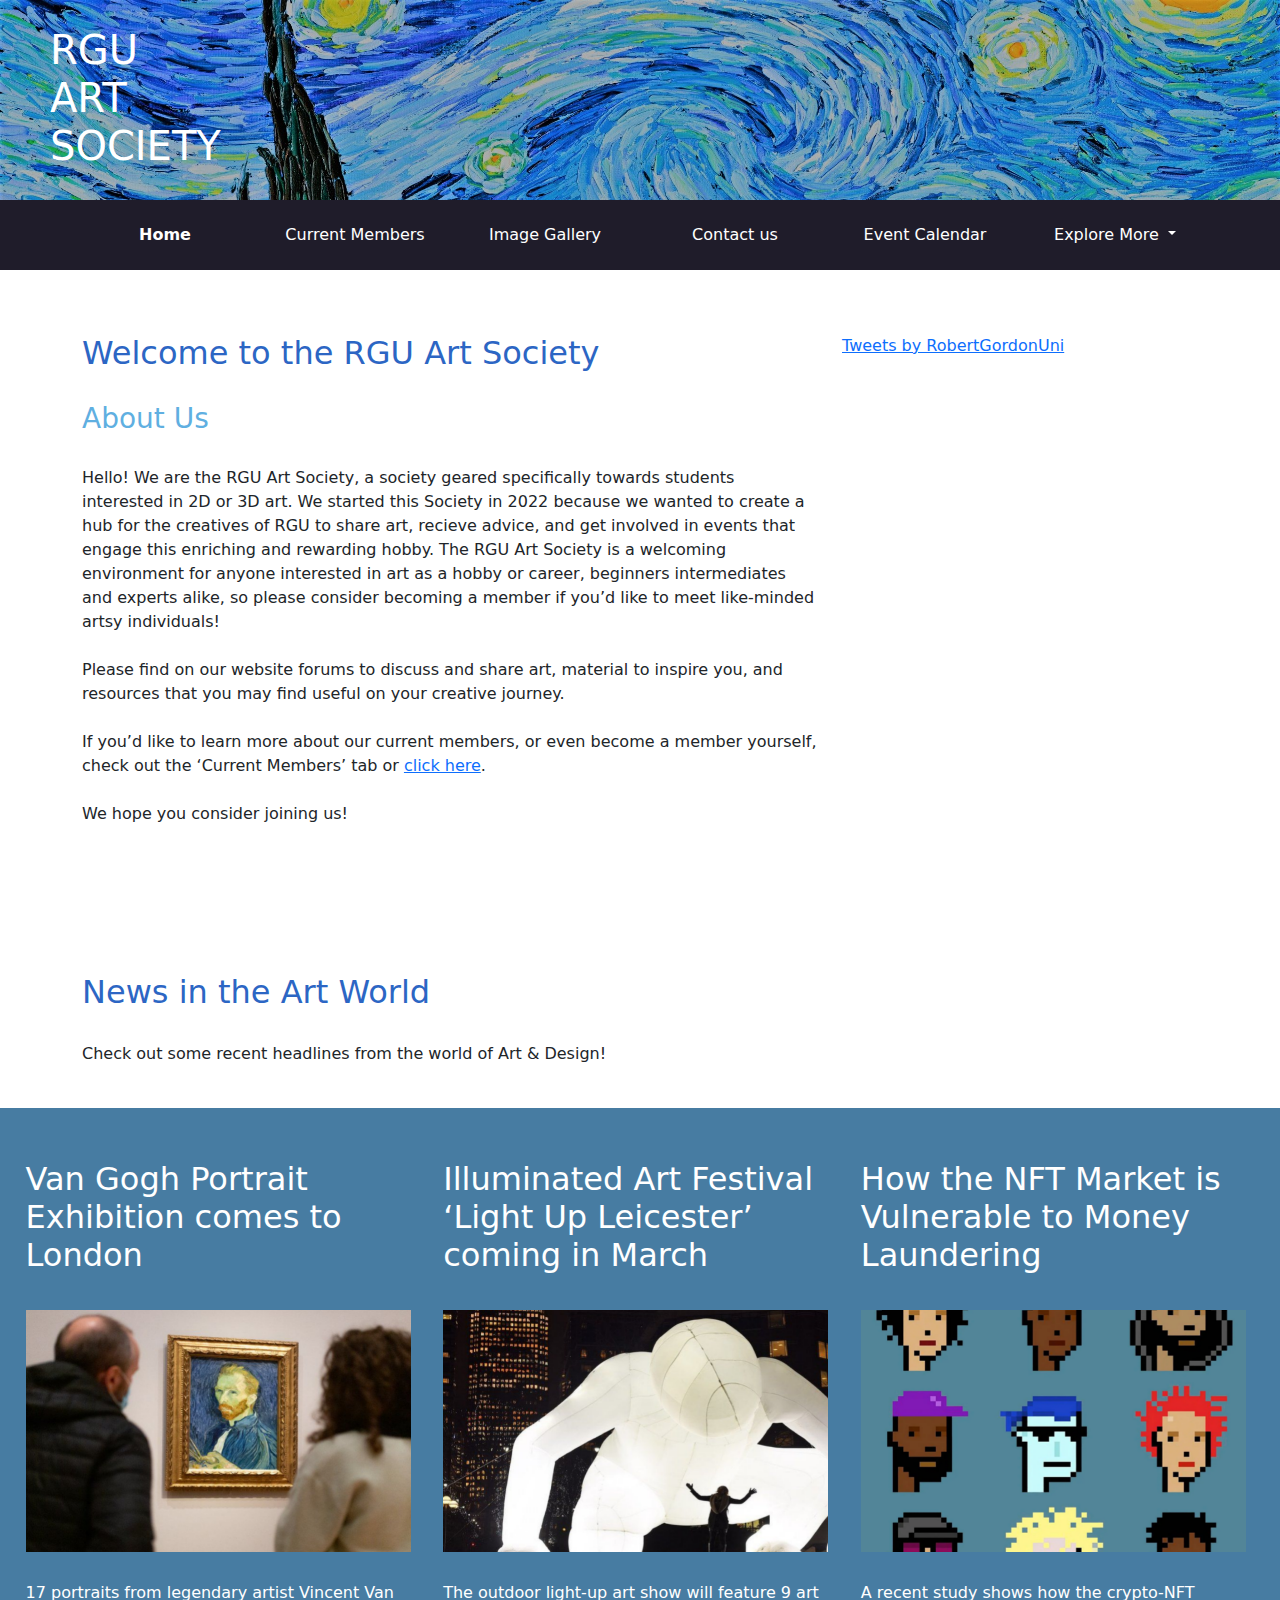
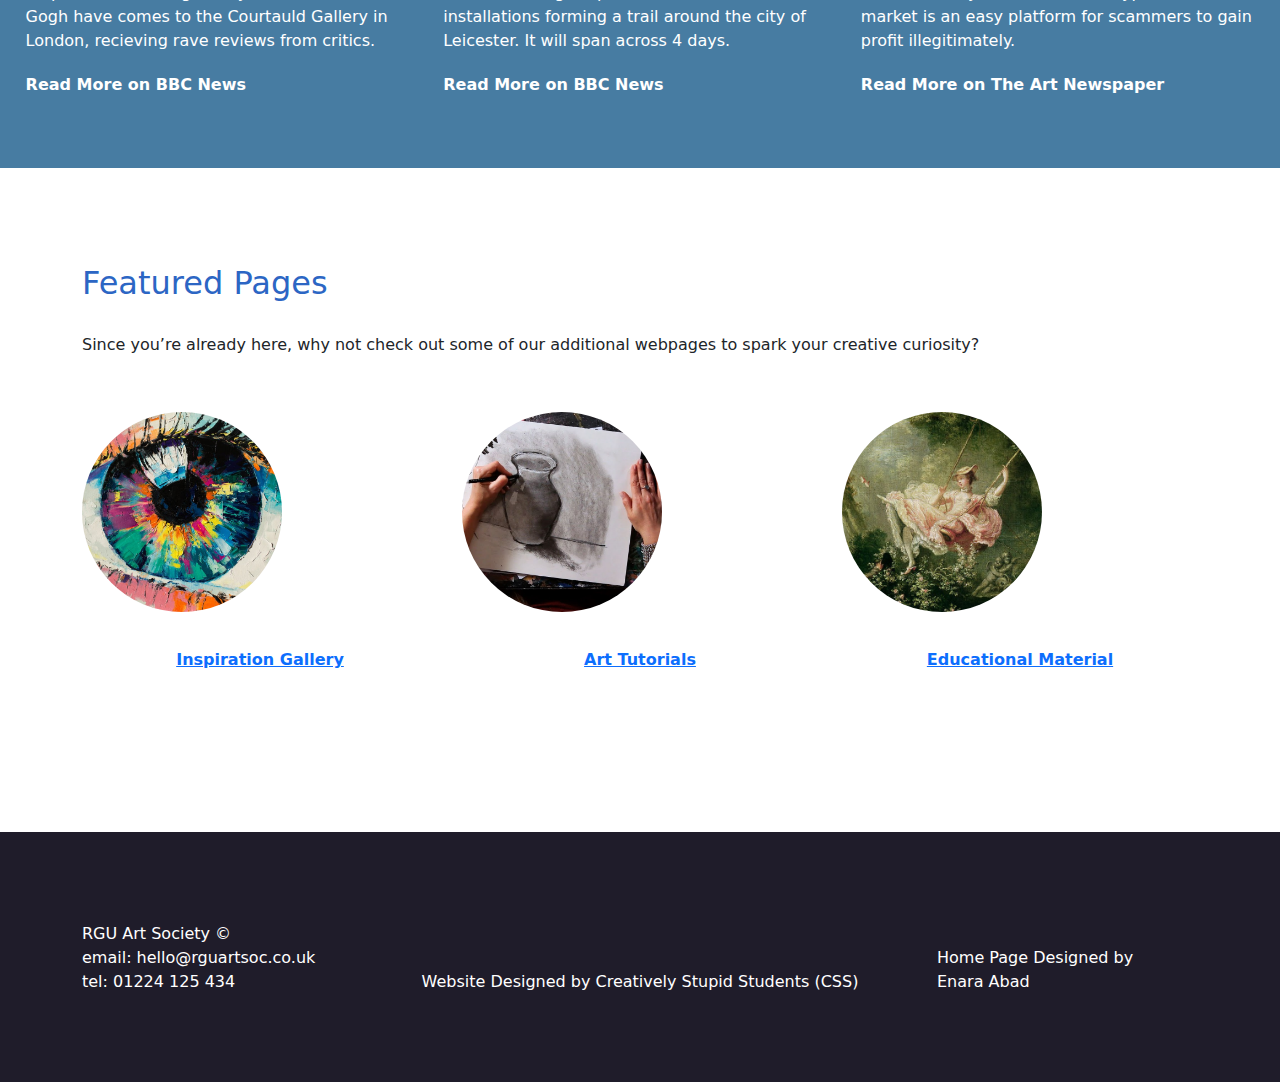
<file: index.html>
<!DOCTYPE html>
<!-- This webpage was implemented by Enara Abad-->
<html>
    <head>
        <!-- title and css links go here -->
        <meta name="viewport" content="width=device-width, initial-scale=1.0">
        <title>Home Page</title>
        <link rel="stylesheet" href="CSS/bootstrap.css">
        <link rel="stylesheet" href="CSS/homeCSS.css"> 
        <link rel="stylesheet" href="CSS/masterCSS.css">
        <!-- you may also want to implement your own css sheet for individual features of your page -->
        

        <!--Links to the extrernal javascript used by certain elements on the page-->
        <script src="https://cdn.jsdelivr.net/npm/@popperjs/core@2.9.2/dist/umd/popper.min.js" ></script>
        <script src="https://cdn.jsdelivr.net/npm/bootstrap@5.0.1/dist/js/bootstrap.min.js" integrity="sha384-Atwg2Pkwv9vp0ygtn1JAojH0nYbwNJLPhwyoVbhoPwBhjQPR5VtM2+xf0Uwh9KtT" crossorigin="anonymous"></script>
    </head>

    <header>
        <img style="position:absolute" src="images/Starry-Night.jpg" alt="Starry-Night" width = 100%, height = 250px>*
			
		<h1>RGU <br> ART <br> SOCIETY</h1>
        
    </header>

    <nav>
        <div class="container">
            <div class="row">
                <div class="col"><a href="index.html"><b>Home</b></a></div>
                <div class="col"><a href="#">Current Members</a></div>
                <div class="col"><a href="#">Image Gallery</a></div>
                <div class="col"><a href="#">Contact us</a></div>
                <div class="col"><a href="#">Event Calendar</a></div>

                <!-- The dropdown content is managed and displayed here -->
                <div class="col">
                    <div class="dropdown">
                        <a class="dropdown-toggle" id="dropdownMenuButton1" data-bs-toggle="dropdown" aria-expanded="false" >
                        Explore More
                        </a>
                        <ul class="dropdown-menu" aria-labelledby="dropdownMenuButton1">
                            <li><a class="dropdown-item" href="#">Art Forum</a></li>
                            <li><a class="dropdown-item" href="#">Resources and Tutorials</a></li>
                            <li><a class="dropdown-item" href="#">Opportunities</a></li>
                            <li><a class="dropdown-item" href="#">Places to visit</a></li>
                            <li><a class="dropdown-item" href="styleGuide.html">Art Style Guide</a></li>
                        </ul>
                    </div>
                </div>

            </div>
        </div>
        <!-- The <b> tags go around the current page label -->
        <!-- Explore More will be integrated with extra links that will appear by hovering over -->
    </nav>

    <main>
        <!-- main content (you write this!)-->
        <div class="container">
            <div class="row">
                <article class="col-8"> 
                    <h2>Welcome to the RGU Art Society</h2>
                    <h3>About Us</h3>
    
                    <p id="introText">
                        Hello! We are the RGU Art Society, a society geared specifically towards students interested in 2D or 3D art. We started this Society in 2022 because we wanted to create a hub for the creatives of RGU to share art, recieve advice, and get involved in events that engage this enriching and rewarding hobby. The RGU Art Society is a welcoming environment for anyone interested in art as a hobby or career, beginners intermediates and experts alike, so please consider becoming a member if you’d like to meet like-minded artsy individuals! <br><br>
    
                        Please find on our website forums to discuss and share art, material to inspire you, and resources that you may find useful on your creative journey. <br><br>
    
                        If you’d like to learn more about our current members, or even become a member yourself, check out the ‘Current Members’ tab or <a href="#">click here</a>. <br><br>
    
                        We hope you consider joining us!
                    </p>
    
                    <h2>News in the Art World</h2>
    
                    <p>Check out some recent headlines from the world of Art & Design!</p>
                </article>
    
                <aside class="col-4">
                    <a class="twitter-timeline" data-height="85%" href="https://twitter.com/RobertGordonUni?ref_src=twsrc%5Etfw">Tweets by RobertGordonUni</a> <script async src="https://platform.twitter.com/widgets.js" charset="utf-8"></script> 
                </aside>
            </div>
        </div>

        <div id="newsBand">
            <div class="row">
                <div class="col">
                    <div class="newsArticles">
                        <div class="headlines">
                            <h2>Van Gogh Portrait Exhibition comes to London</h2>
                        </div>
                            
                        <img src="images/vanGoghGallery.png" alt="Two people looking at a self portrait of van gogh in a gallery." height="242px" width="385px">
                        <p>
                            17 portraits from legendary artist Vincent Van Gogh have comes to the Courtauld Gallery in London, recieving rave reviews from critics. 
                        </p>
                        <p><b><a href="https://www.bbc.co.uk/news/entertainment-arts-60227547">
                            Read More on BBC News 
                        </a></b></p>
                    </div> 
                </div>

                <div class="col">
                    <div class="newsArticles">
                        <div class="headlines">
                            <h2>Illuminated Art Festival ‘Light Up Leicester’ coming in March</h2>
                        </div>
                        
                        <img src="images/lightShow.png" alt="A large light sculpture of a crouching figure in a city at nighttime." height="242px" width="385px">
                        <p>
                            The outdoor light-up art show will feature 9 art installations forming a trail around the city of Leicester. It will span across 4 days.
                        </p>
                        <p><b><a href="https://www.bbc.co.uk/news/uk-england-leicestershire-60202378">
                            Read More on BBC News 
                        </a></b></p>
                    </div> 
                </div>
                    
                <div class="col">
                    <div class="newsArticles">
                        <div class="headlines">
                            <h2>How the NFT Market is Vulnerable to Money Laundering</h2>
                        </div>
                        
                        <img src="images/nfts.png" alt="A grid of pixel-art NFTs on a blue-grey background." height="242px" width="385px">
                        <p>
                            A recent study shows how the crypto-NFT market is an easy platform for scammers to gain profit illegitimately.
                        </p>
                        <p><b><a href="https://www.theartnewspaper.com/2022/02/08/us-treasury-study-art-market-money-laundering-nfts">
                            Read More on The Art Newspaper
                        </a></b></p>
                    </div>
                </div>
            </div>
        </div>

        <div class="container">
            <h2>Featured Pages</h2>
            <p>
                Since you’re already here, why not check out some of our additional webpages to spark your creative curiosity?
            </p>

            <div class="featured">
                <div class="row">
                    <div class="col">
                        <a href="#">
                            <img src="images/paintedEye.jpg" class="circle-image" alt="A colourful expressive painting of an eye." height="200px" width="200px">
                            <p><b>
                                Inspiration Gallery 
                            </b></p>
                        </a>
                    </div>
    
                    <div class="col">
                        <a href="#">
                            <img src="images/charcoalDrawing.jpg" class="circle-image" alt="A top-down image of someone making a charcoal drawing of a jar." height="200px" width="200px">
                            <p><b>
                                Art Tutorials
                            </b></p>
                        </a>
                    </div>
                        
                    <div class="col">
                        <a href="#">
                            <img src="images/swingingPainting.jpg" class="circle-image" alt="A cropped version of The Swing Painting by Jean Honore Fragonard." height="200px" width="200px">
                            <p><b>
                                Educational Material
                            </b></p>
                        </a>
                    </div>
                </div>
            </div>

            <div class="row">
                <div class="col">
                    
                </div>

                <div class="col">
                    
                </div>
                    
                <div class="col">
                    
                </div>
            </div>
        </div>
    </main>

    <footer>
        <div class="container">
            <div class="row">
                <div class="col">RGU Art Society &copy</div>

                <div class="col-6"> </div>

                <div class="col"> </div>
            </div>
            
            <div class="row">
                <div class="col">email: hello@rguartsoc.co.uk</div>

                <div class="col-6"> </div>

                <div class="col">Home Page Designed by</div>
            </div>

            <div class="row">
                <div class="col">tel: 01224 125 434</div>

                <div class="col-6" id="footerMiddle">Website Designed by Creatively Stupid Students (CSS)</div>
                
                <div class="col">Enara Abad</span>
            </div>
        </div>
    </footer>
</html>
</file>
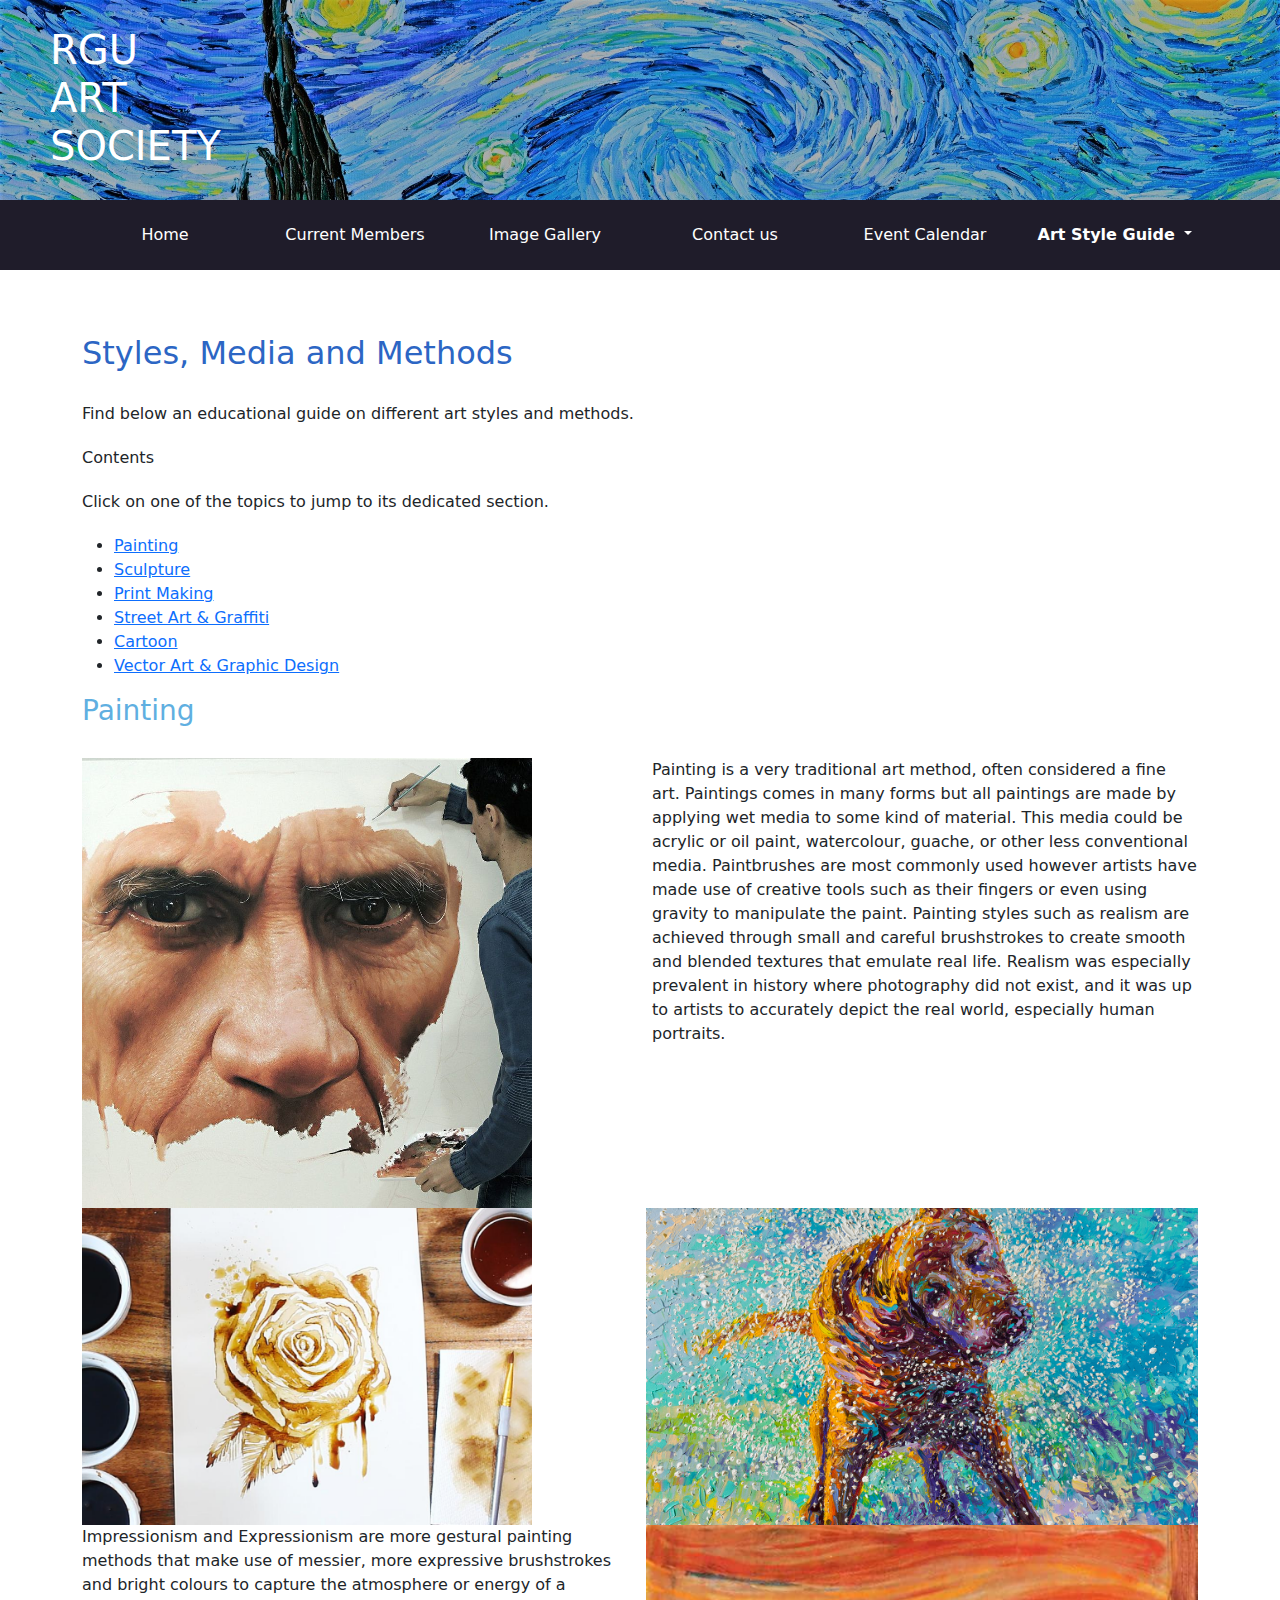
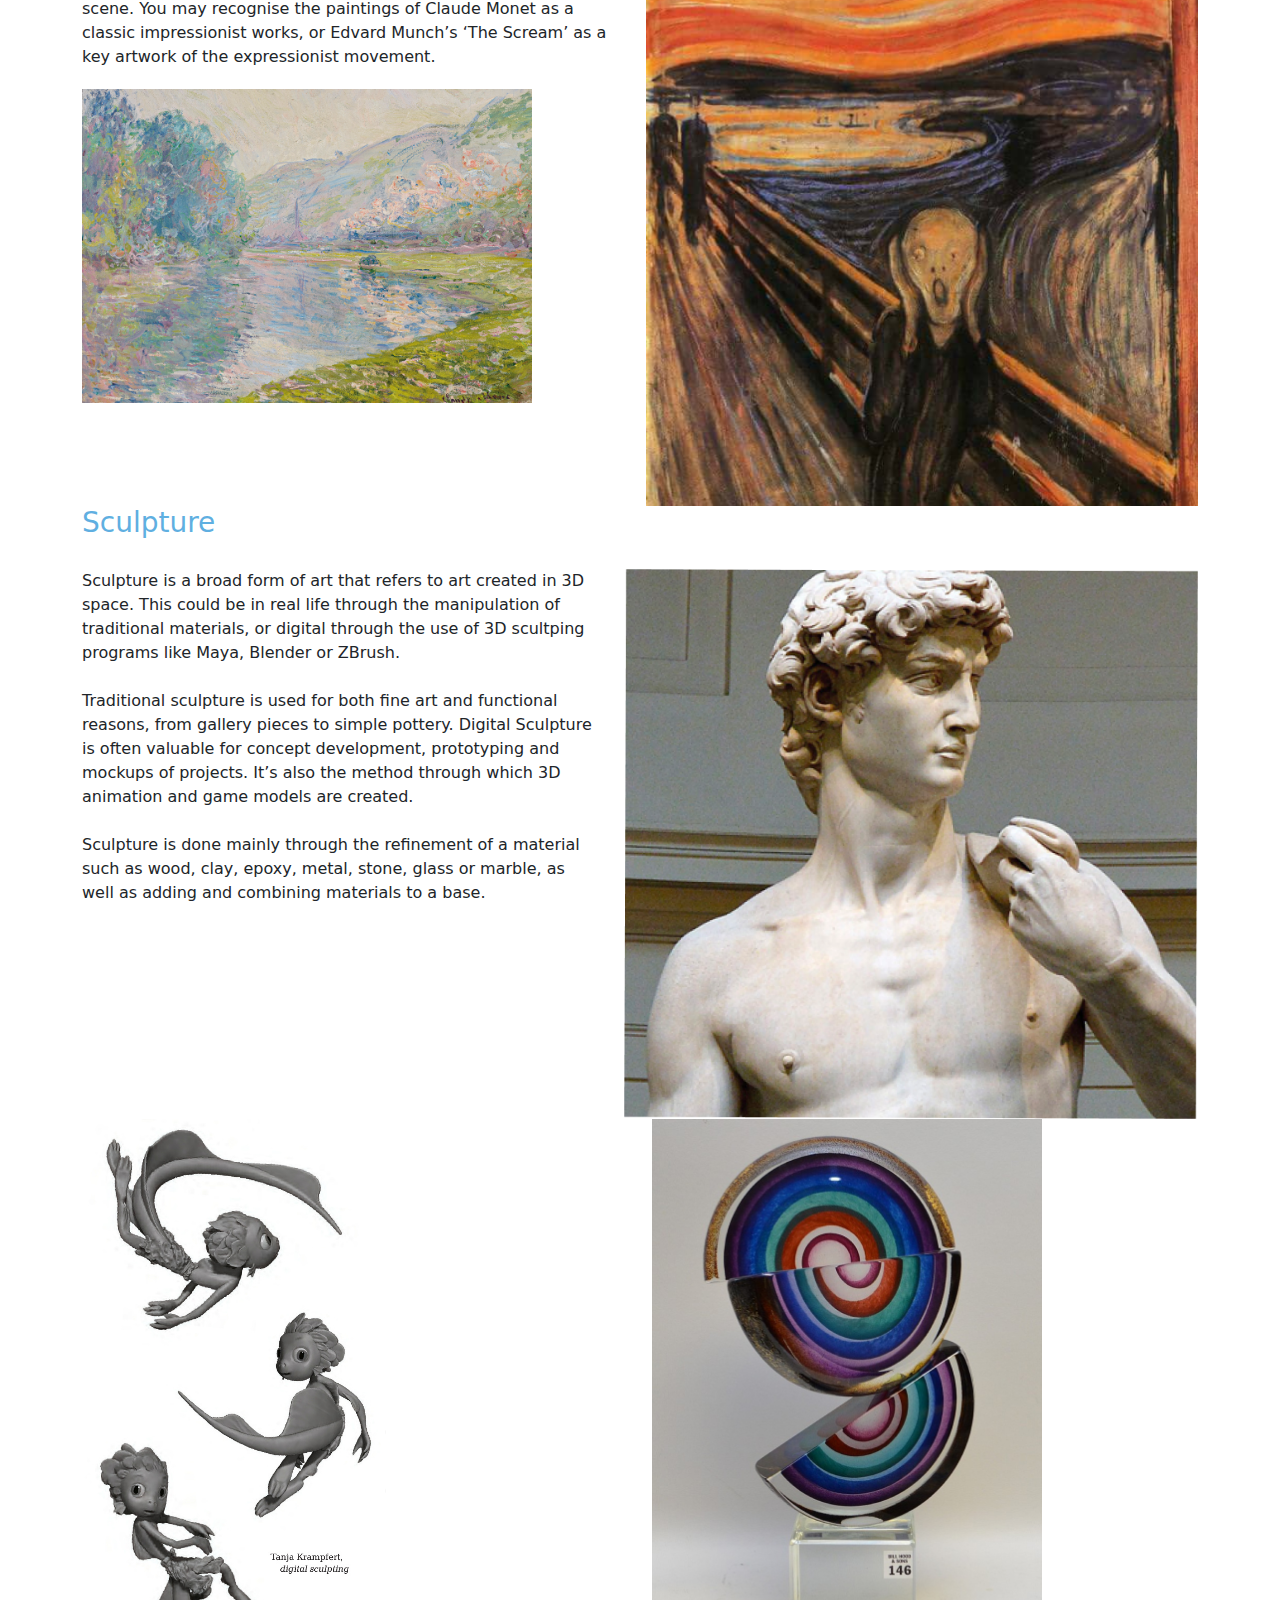
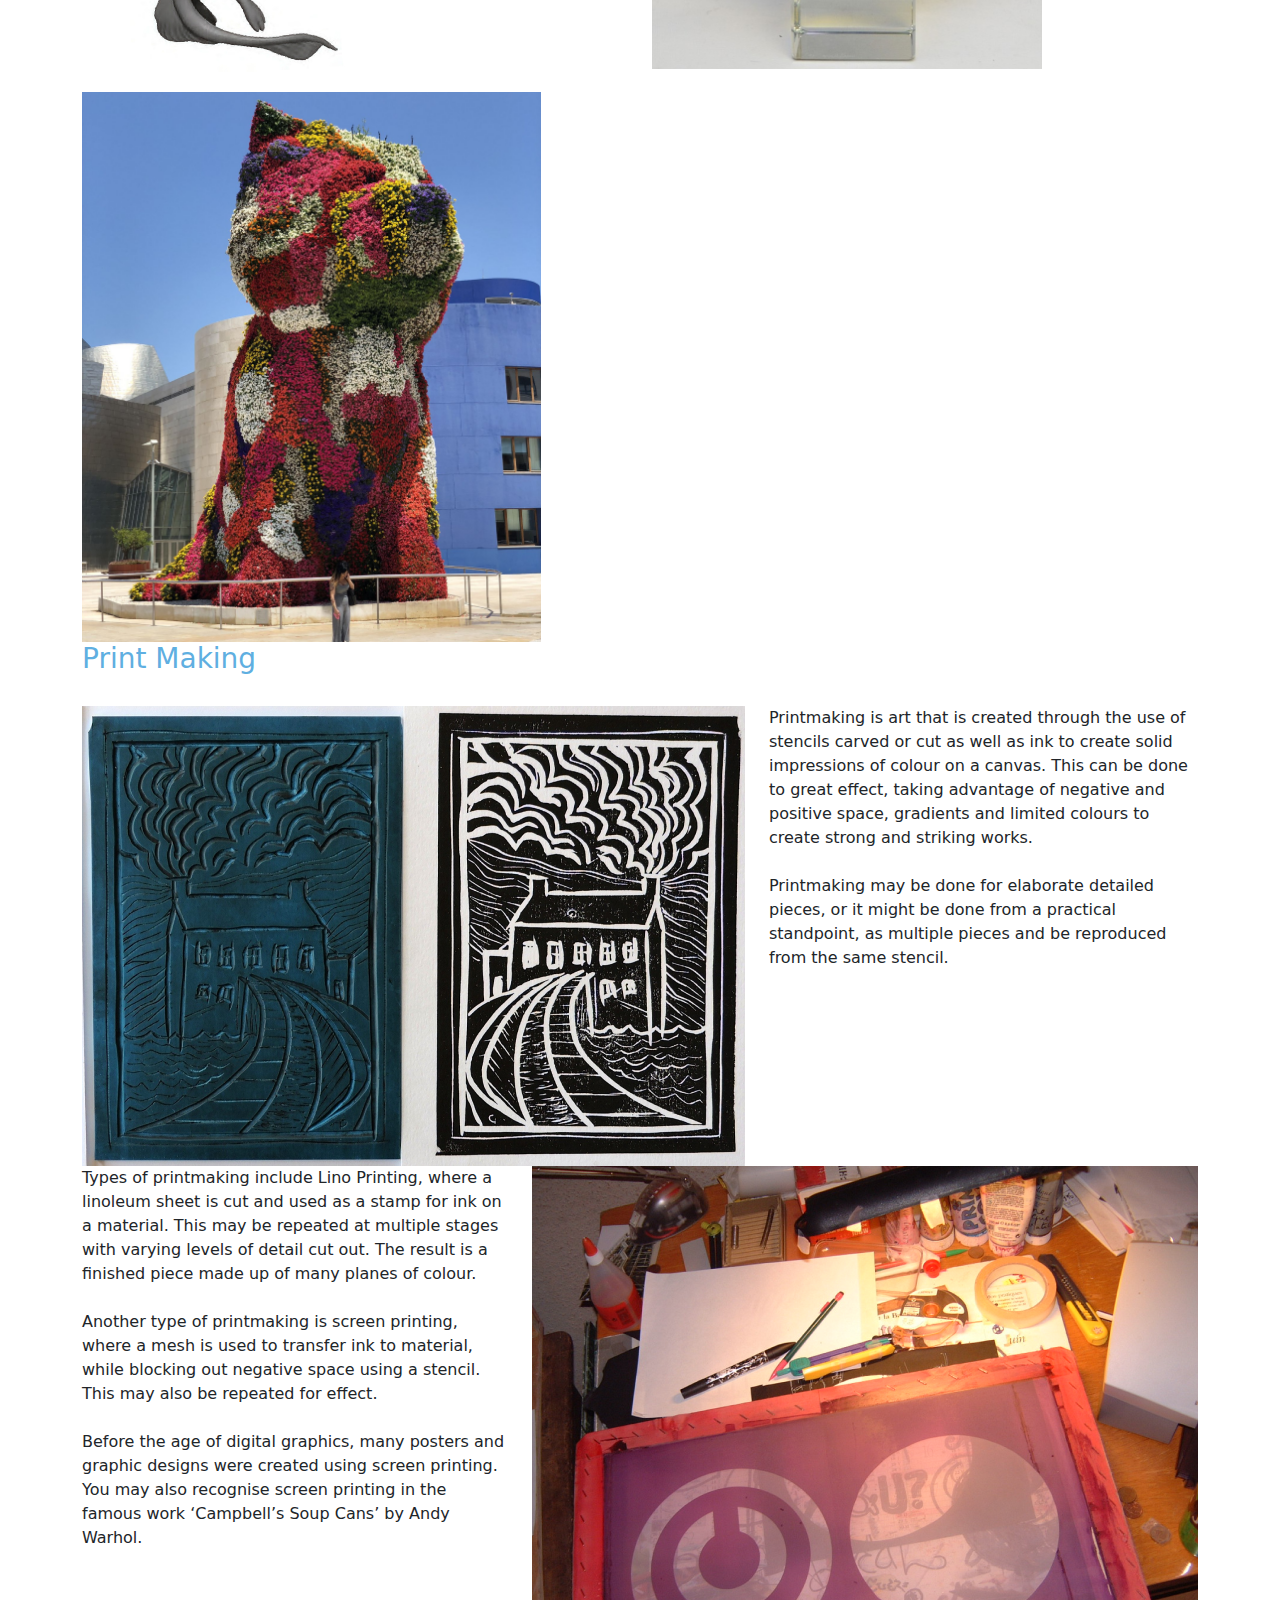
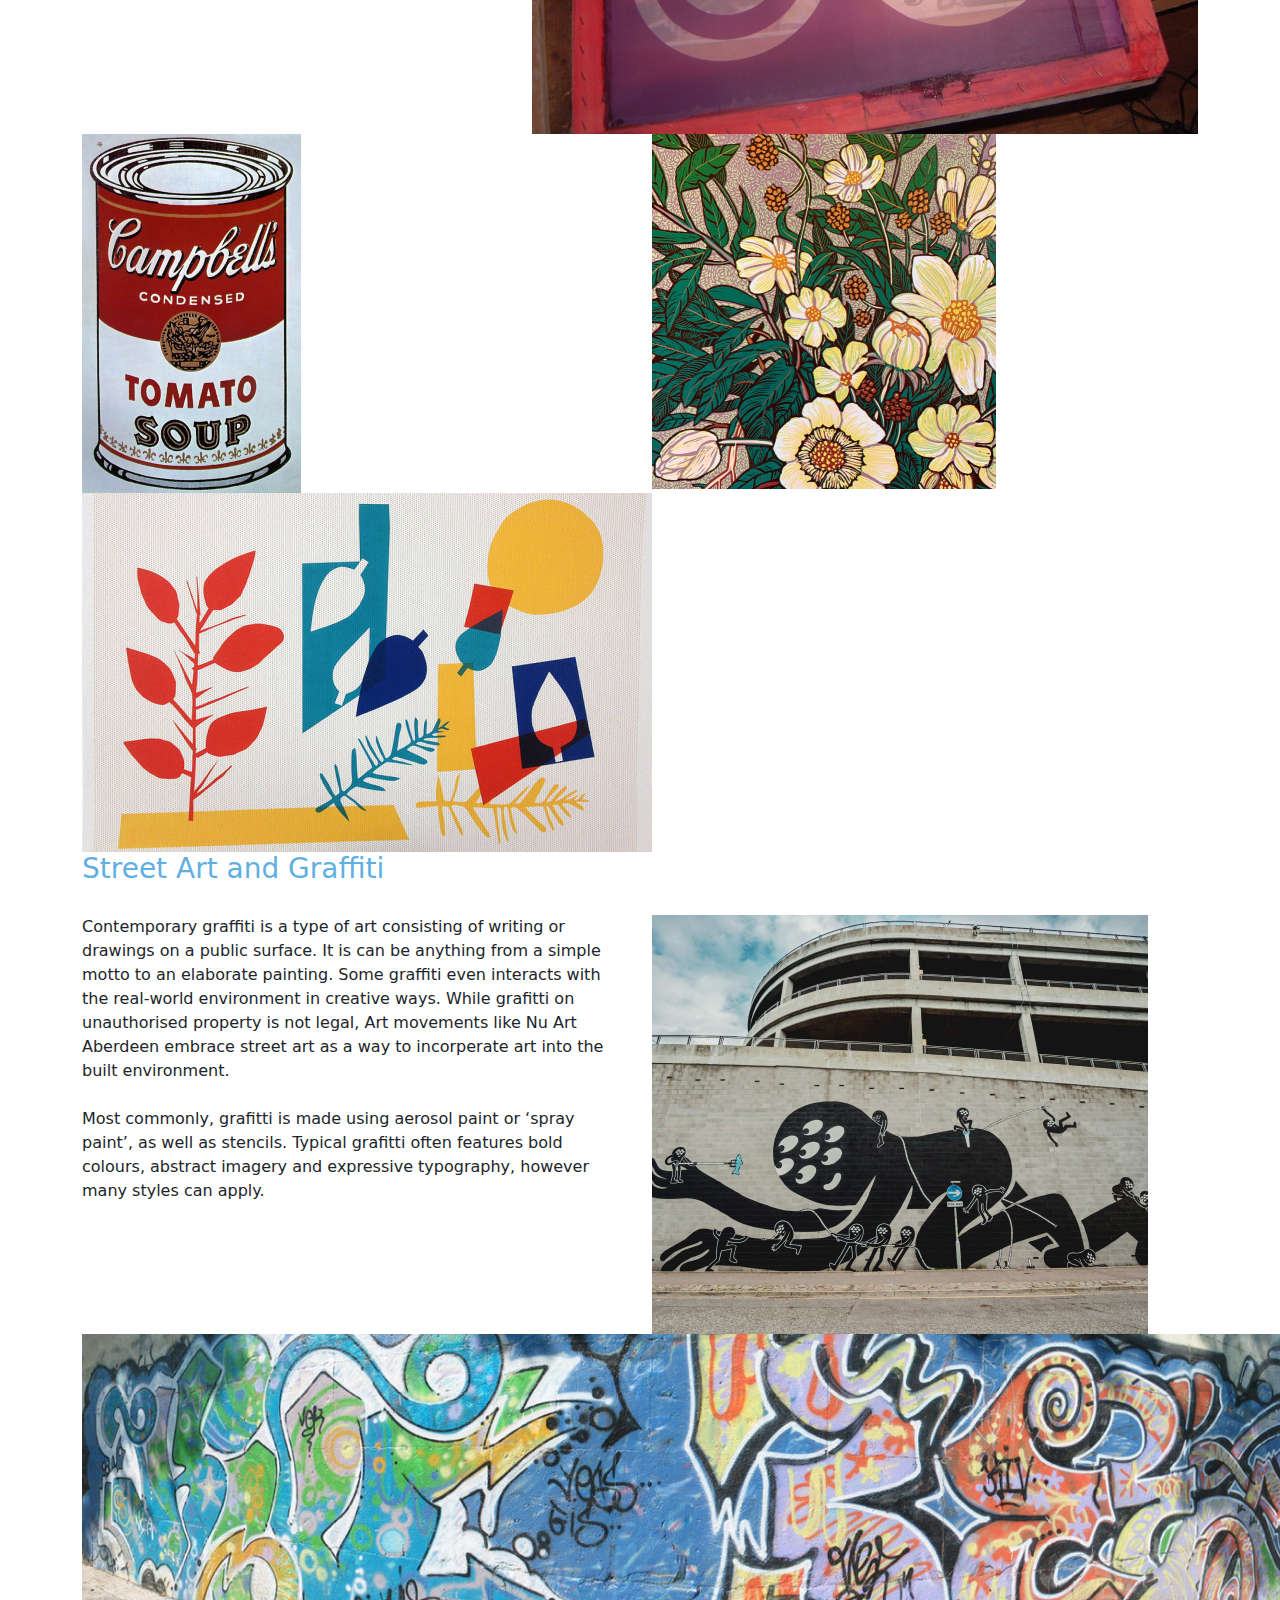
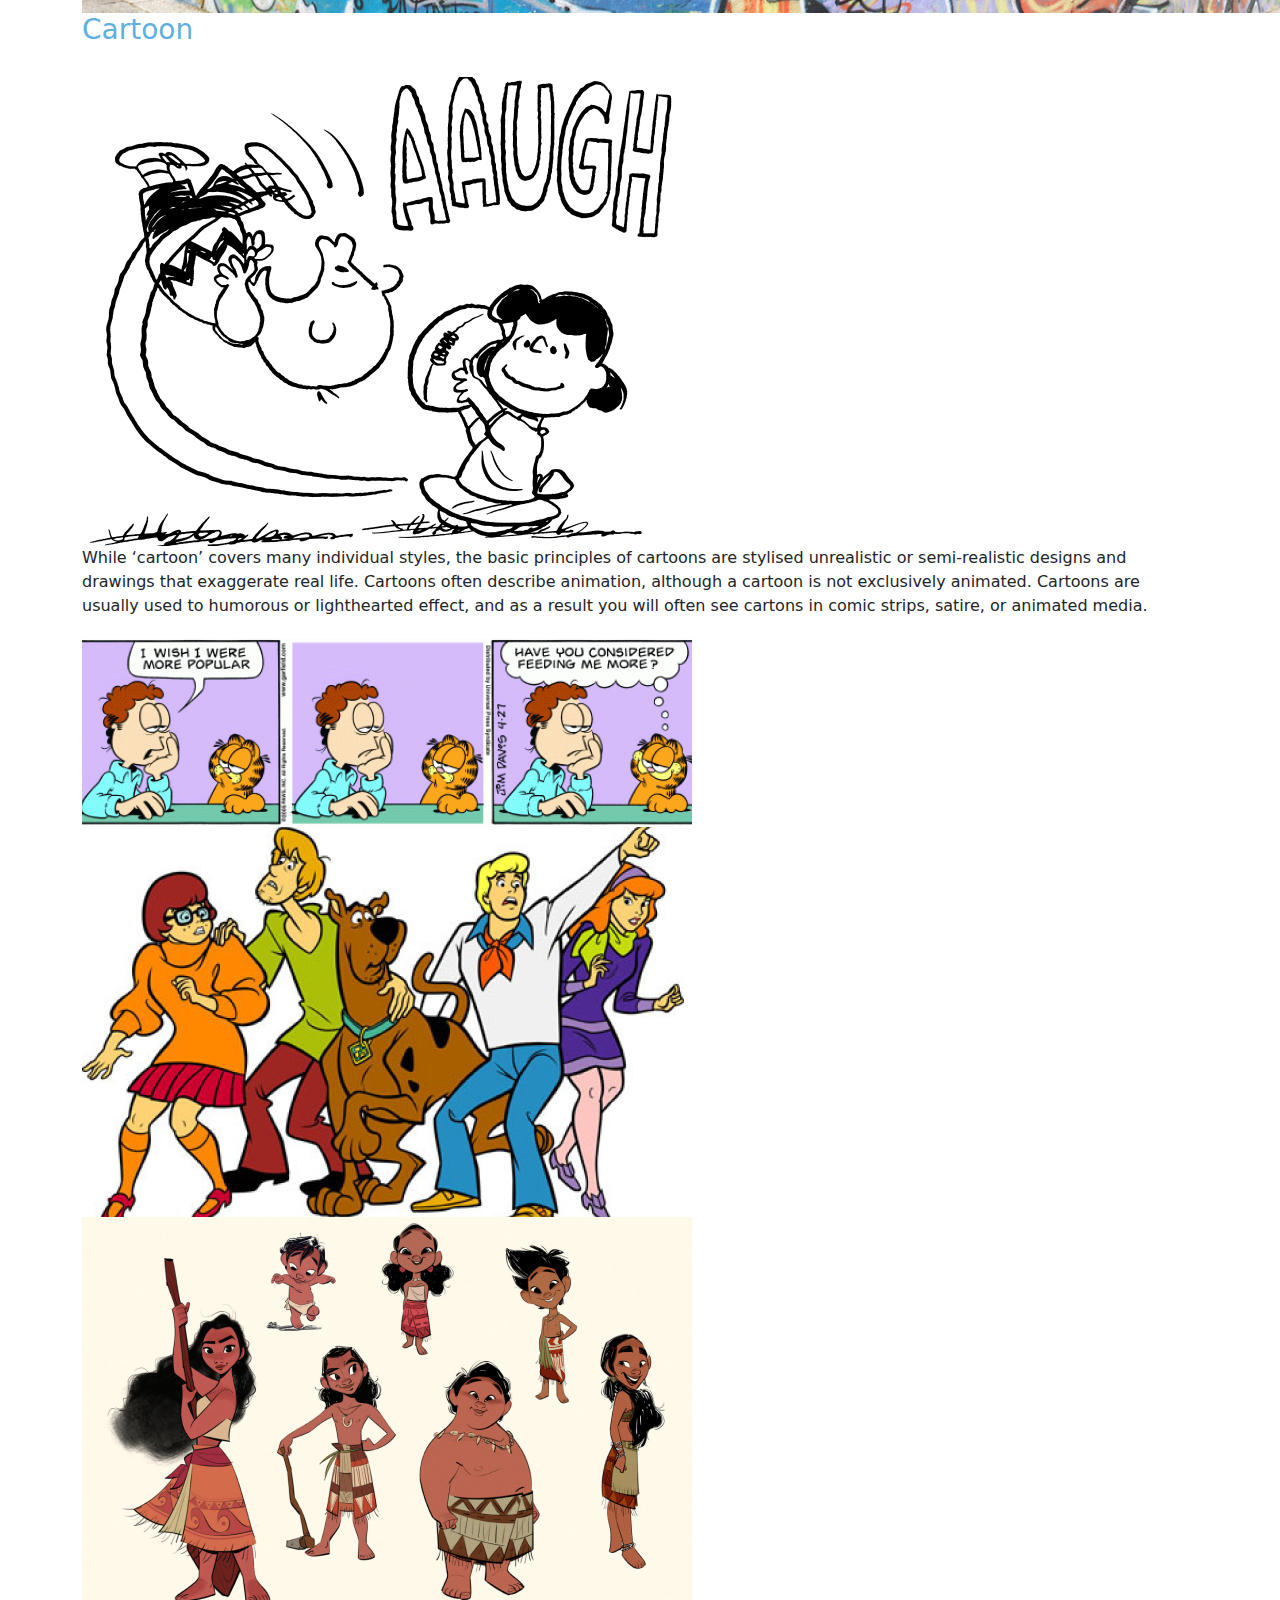
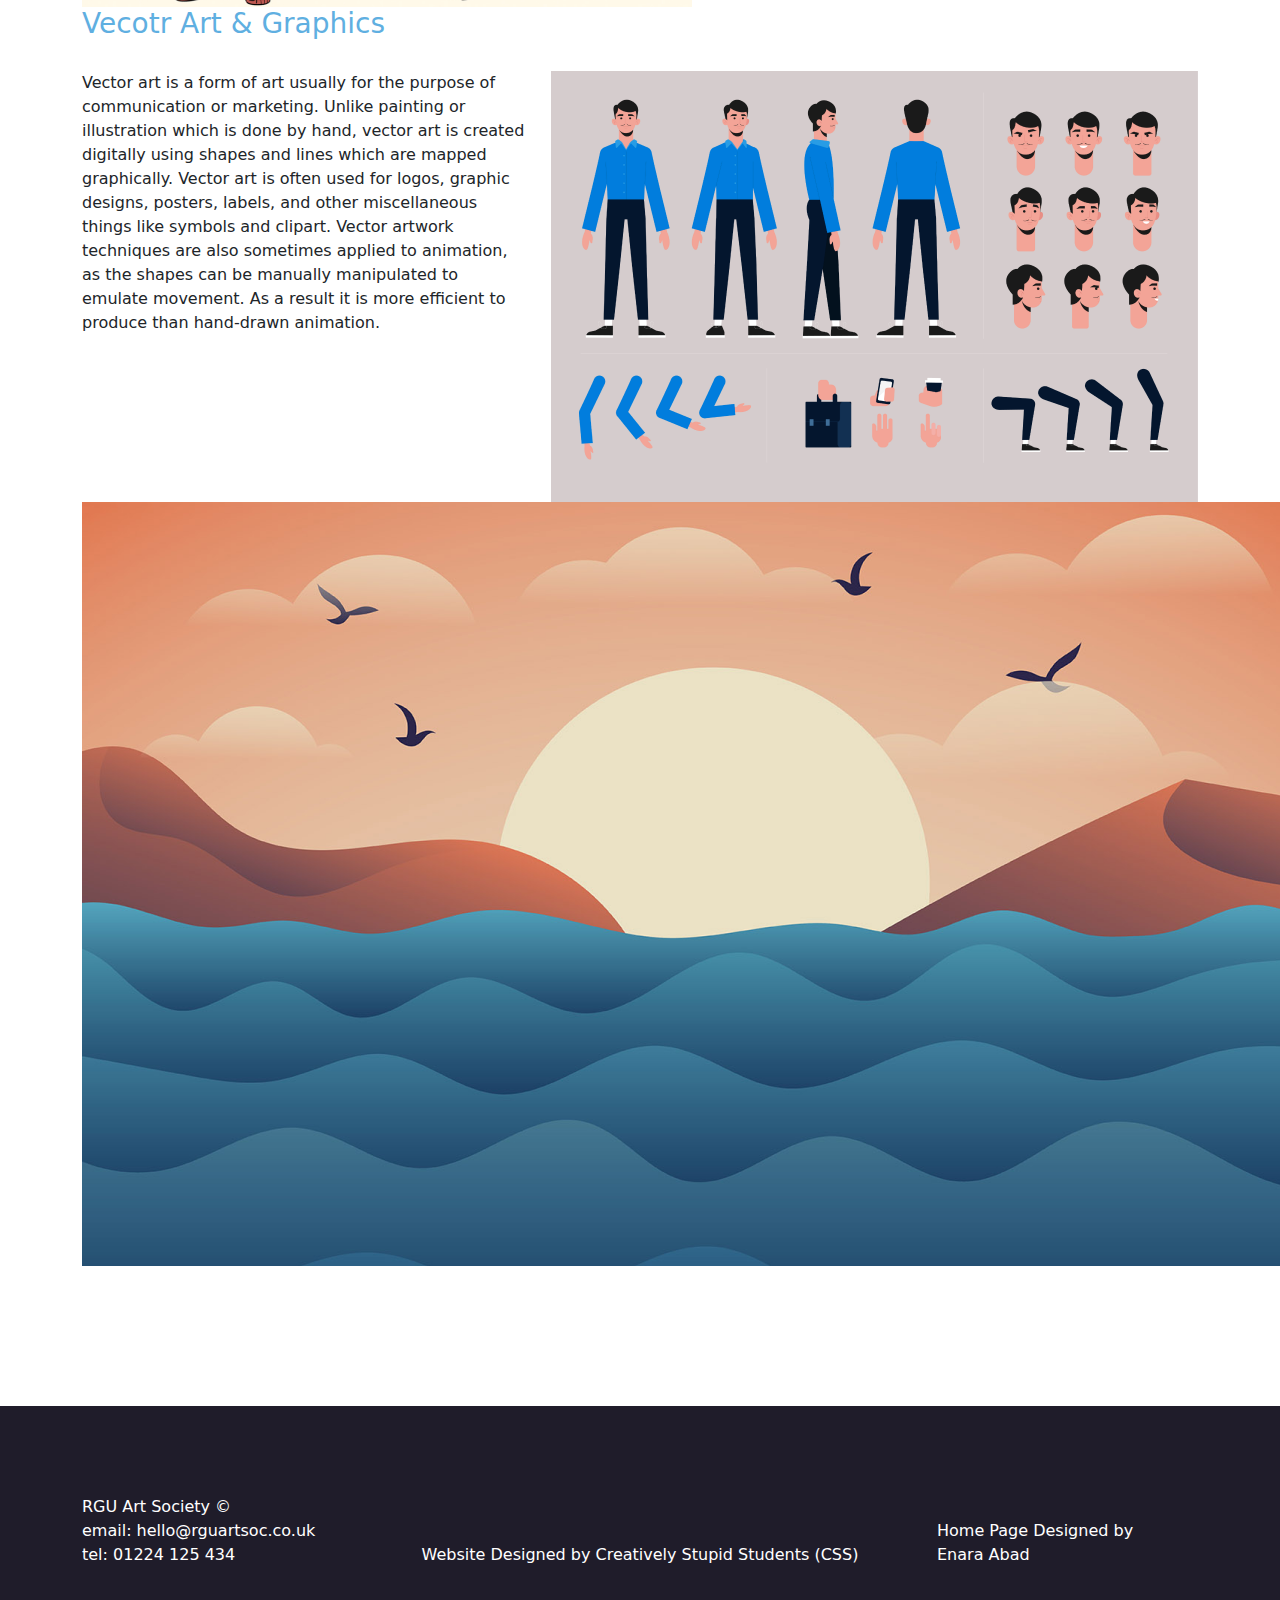
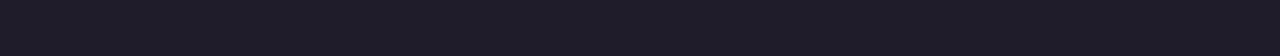
<file: styleGuide.html>
<!DOCTYPE html>
<!-- This webpage was implemented by Enara Abad-->
<html>
    <head>
        <!-- title and css links go here -->
        <title>Style Guide</title>
        <link rel="stylesheet" href="CSS/bootstrap.css">
        <link rel="stylesheet" href="CSS/masterCSS.css">

        <!--Links to the extrernal javascript used by certain elements on the page-->
        <script src="https://cdn.jsdelivr.net/npm/@popperjs/core@2.9.2/dist/umd/popper.min.js" ></script>
        <script src="https://cdn.jsdelivr.net/npm/bootstrap@5.0.1/dist/js/bootstrap.min.js" integrity="sha384-Atwg2Pkwv9vp0ygtn1JAojH0nYbwNJLPhwyoVbhoPwBhjQPR5VtM2+xf0Uwh9KtT" crossorigin="anonymous"></script>
    
        <!-- you may also want to implement your own css sheet for individual features of your page --> 
    </head>

    <header>
        <img style="position:absolute" src="images/Starry-Night.jpg" alt="Starry-Night" width = 100%, height = 250px>*
			
		<h1>RGU <br> ART <br> SOCIETY</h1>
        
    </header>

    <nav>
        <div class="container">
            <div class="row">
                <div class="col"><a href="index.html">Home</a></div>
                <div class="col"><a href="#">Current Members</a></div>
                <div class="col"><a href="#">Image Gallery</a></div>
                <div class="col"><a href="#">Contact us</a></div>
                <div class="col"><a href="#">Event Calendar</a></div>

                <!-- The dropdown content is managed and displayed here -->
                <div class="col">
                    <div class="dropdown">
                        <a class="dropdown-toggle" id="dropdownMenuButton1" data-bs-toggle="dropdown" aria-expanded="false" ><b>
                            Art Style Guide
                        </b></a>
                        <ul class="dropdown-menu" aria-labelledby="dropdownMenuButton1" style="background-color: lightblue;">
                            <li><a class="dropdown-item" href="#">Art Forum</a></li>
                            <li><a class="dropdown-item" href="#">Resources and Tutorials</a></li>
                            <li><a class="dropdown-item" href="#">Oppertunities</a></li>
                            <li><a class="dropdown-item" href="#">Places to visit</a></li>
                            <li><a class="dropdown-item" href="styleGuide.html">Art Style Guide</a></li>
                        </ul>
                    </div>
                </div>

            </div>
        </div>
        <!-- The <b> tags go around the current page label -->
        <!-- Explore More will be integrated with extra links that will appear by hovering over -->
    </nav>

    <main>
        <!-- main content (you write this!)-->
        <div class="container">
            <article>
                <h2>Styles, Media and Methods</h2>
                <p>Find below an educational guide on different art styles and methods. </p>

                <p id="mini-heading">Contents</p>

                <p>Click on one of the topics to jump to its dedicated section.</p>

                <ul>
                    <li><a href="#paintingSection">Painting</a></li>
                    <li><a href="#sculptureSection">Sculpture</a></li>
                    <li><a href="#printmakingSection">Print Making</a></li>
                    <li><a href="#graffitiSection">Street Art & Graffiti</a></li>
                    <li><a href="#cartoonSection">Cartoon</a></li>
                    <li><a href="#vectorSection">Vector Art & Graphic Design</a></li>
                </ul>

                <h3 id="paintingSection">Painting</h3>

                <div class="row">
                    <div class="col">
                        <img src="images/realism.jpg" alt="A half-way finished realism painting of the upper corner of an eye, including the eyes and nose." height="450px" width="450px">
                    </div>

                    <div class="col">
                        <p>
                            Painting is a very traditional art method, often considered a fine art. Paintings comes in many forms but all paintings are made by applying wet media to some kind of material. This media could be acrylic or oil paint, watercolour, guache, or other less conventional media. Paintbrushes are most commonly used however artists have made use of creative tools such as their fingers or even using gravity to manipulate the paint. 

                            Painting styles such as realism are achieved through small and careful brushstrokes to create smooth and blended textures that emulate real life. Realism was especially prevalent in history where photography did not exist, and it was up to artists to accurately depict the real world, especially human portraits. 
                        </p>
                    </div>
                </div>

                <div class="row">
                    <div class="col">
                        <img src="images/coffeeArt.png" alt="A top-down view of a wood surface with cups of coffee, A dirty brush and tissue, and an expressive painting of a rose made with coffee." width="450px">
                    </div>

                    <div class="col">
                        <img src="images/fingerPaintDog.png" alt="A finger-painting of a dog shaking off water from its coat." height="317px">
                    </div>
                </div>

                <div class="row">
                    <div class="col">
                        <p>
                            Impressionism and Expressionism are more gestural painting methods that make use of messier, more expressive brushstrokes and bright colours to capture the atmosphere or energy of a scene. You may recognise the paintings of Claude Monet as a classic impressionist works, or Edvard Munch’s ‘The Scream’ as a key artwork of the expressionist movement. 
                        </p>

                        <img src="images/monet.png" alt="An impressionist monet painting of a dreamy lake scene." width="450px">
                    </div>

                    <div class="col">
                        <img src="images/theScream.png" alt="Edvard Munch's 'The Scream'." width="552px">
                    </div>
                </div>

                <h3 id="sculptureSection">Sculpture</h3>

                <div class="row">
                    <div class="col">
                        <p>
                            Sculpture is a broad form of art that refers to art created in 3D space. This could be in real life through the manipulation of traditional materials, or digital through the use of 3D scultping programs like Maya, Blender or ZBrush. <br><br>

                            Traditional sculpture is used for both fine art and functional reasons, from gallery pieces to simple pottery. Digital Sculpture is often valuable for concept development, prototyping and mockups of projects. It’s also the method through which 3D animation and game models are created. <br><br>
                            
                            Sculpture is done mainly through the refinement of a material such as wood, clay, epoxy, metal, stone, glass or marble, as well as adding and combining materials to a base. 
                        </p>
                    </div>

                    <div class="col">
                        <img src="images/statueOfDavid.png" alt="A close-up of the statue of david by Michaelangelo." height = "550px">
                    </div>
                </div>

                <div class="row">
                    <div class="col"> 
                        <p>
                            <img src="images/luca.png" alt="Three solid grey 3D models of Luca's fish form from Pixar's movie Luca">
                        </p>
                    </div>

                    <div class="col"> 
                        <img src="images/sculpture.png" alt="A coloured class sculpture of broken disc shapes." height = "550px">
                    </div>

                    <div class="col">
                        <img src="images/puppy.png" alt="The statue 'Puppy' outside the Guggenheim Bilbao Museum in Spain. It is a terrior dog made out of flowers." height = "550px">
                    </div>
                </div>

                <h3 id="printmakingSection">Print Making</h3>

                <div class="row">
                    <div class="col">
                        <img src="images/printmaking.png" alt="A cut lino blcok of a house, sky and waves, as well as its black and white print.">
                    </div>

                    <div class="col">
                        <p>
                            Printmaking is art that is created through the use of stencils carved or cut as well as ink to create solid impressions of colour on a canvas. This can be done to great effect, taking advantage of negative and positive space, gradients and limited colours to create strong and striking works. <br><br>

                            Printmaking may be done for elaborate detailed pieces, or it might be done from a practical standpoint, as multiple pieces and be reproduced from the same stencil. 
                        </p>
                    </div>
                </div>

                <div class="row">
                    <div class="col">
                        <p>
                            Types of printmaking include Lino Printing, where a linoleum sheet is cut and used as a stamp for ink on a material. This may be repeated at multiple stages with varying levels of detail cut out. The result is a finished piece made up of many planes of colour. <br><br>

                            Another type of printmaking is screen printing, where a mesh is used to transfer ink to material, while blocking out negative space using a stencil. This may also be repeated for effect. <br><br>

                            Before the age of digital graphics, many posters and graphic designs were created using screen printing. You may also recognise screen printing in the famous work ‘Campbell’s Soup Cans’ by Andy Warhol. 
                        </p>
                    </div>
                    
                    <div class="col">
                        <img src="images/screenPrinting.png" alt="A messy workspace with a mesh screen with circular negatives.">
                    </div>
                </div>

                <div class="row">
                    <div class="col">
                        <img src="images/campbells.png" alt="An Andy Warhol pop-art artwork of a ‘Campbell’s soup can.">
                    </div>
                    
                    <div class="col">
                        <img src="images/printFlowers.png" alt="A print artwork of detailed flowers.">
                    </div>

                    <div class="col">
                        <img src="images/solidPrints.png" alt="A series of solid printed shapes and plants.">
                    </div>
                </div>

                <h3 id="graffitiSection">Street Art and Graffiti</h3>

                <div class="row">
                    <div class="col">
                        <p>
                            Contemporary graffiti is a type of art consisting of writing or drawings on a public surface. It is can be anything from a simple motto to an elaborate painting. Some graffiti even interacts with the real-world environment in creative ways. While grafitti on unauthorised property is not legal, Art movements like Nu Art Aberdeen embrace street art as a way to incorperate art into the built environment. <br><br>

                            Most commonly, grafitti is made using aerosol paint or ‘spray paint’, as well as stencils. Typical grafitti often features bold colours, abstract imagery and expressive typography, however many styles can apply. 
                        </p>
                    </div>

                    <div class="col">
                        <img src="images/nuart.png" alt="Graffiti wall art from the NUArt event in Aberdeen. The art is of a crouched cartoony monster-like figure sorrounded by smaller figures climbing and exploring.">
                    </div>
                </div>

                <img src="images/graffiti.png" alt="A wall filled to the brim with colourful graffiti art and typography">               

                <h3 id="cartoonSection">Cartoon</h3>

                <div class="row">
                    <div class="col">
                        <img src="images/charlieBrown.png" alt="A black and white drawing of the classic football gag from Peanuts. The text reads 'AAUGH'.">
                    </div>

                    <div class="col">
                        <p>
                            While ‘cartoon’ covers many individual styles, the basic principles of cartoons are stylised unrealistic or semi-realistic designs and drawings that exaggerate real life. Cartoons often describe animation, although a cartoon is not exclusively animated. Cartoons are usually used to humorous or lighthearted effect, and as a result you will often see cartons in comic strips, satire, or animated media.
                        </p>

                        <img src="images/garfield.png" alt="A 3-panel Garfield comic strip all featuring Jon and Garfield. In the first panel, Jon says, 'I wish I were more Popular.' In the second panel, there is a beat of silence. In the third panel, Garfield is smiling and thinking, 'Have you considered feeding me more?' ">
                    </div>
                </div>

                <div class="row">
                    <div class="col">
                        <img src="images/scoobyDoo.png" alt="A solid colour drawing of all the 5 main characters from Scooby Doo in the class Hanna-Barbera style.">
                    </div>

                    <div class="col">
                        <img src="images/moana.png" alt="A series of concept drawings for islander characters from the film 'Moana' on an off-white background.">
                    </div>
                </div>

                <h3 id="vectorSection">Vecotr Art & Graphics</h3>

                <div class="row">
                    <div class="col">
                        <p>
                            Vector art is a form of art usually for the purpose of communication or marketing. Unlike painting or illustration which is done by hand, vector art is created digitally using shapes and lines which are mapped graphically. Vector art is often used for logos, graphic designs, posters, labels, and other miscellaneous things like symbols and clipart. Vector artwork techniques are also sometimes applied to animation, as the shapes can be manually manipulated to emulate movement. As a result it is more efficient to produce than hand-drawn animation.
                        </p>
                    </div>

                    <div class="col">
                        <img src="images/vectorGuy.png" alt="Reference/asset sheet of a generic man made with vector graphics.">
                    </div>
                </div>

                <img src="images/vectorScene.png" alt="A sunset over water and hills made with vector shapes filled in with gradients.">

            </article>
        </div>
    </main>

    <footer>
        <div class="container">
            <div class="row">
                <div class="col">RGU Art Society &copy</div>

                <div class="col-6"> </div>

                <div class="col"> </div>
            </div>
            
            <div class="row">
                <div class="col">email: hello@rguartsoc.co.uk</div>

                <div class="col-6"> </div>

                <div class="col">Home Page Designed by</div>
            </div>

            <div class="row">
                <div class="col">tel: 01224 125 434</div>

                <div class="col-6" id="footerMiddle">Website Designed by Creatively Stupid Students (CSS)</div>
                
                <div class="col">Enara Abad</span>
            </div>
        </div>
    </footer>
</html>
</file>
<file: CSS/homeCSS.css>
.circle-image{
    border-radius:50%;
}

.headlines{
    height:150px;
}

#newsBand{
    background-color: #477CA2;
    padding: 2%;
    padding-top: 4%;
    padding-bottom: 4%;
    height:fit-content;
    color:white;
    margin-bottom:7.5%
}

#newsBand h2{
    color:white;

}

#newsBand a{
    color:white;
    text-decoration: none;
}

#newsBand img {
    margin-bottom: 7.5%;
}

.featured{
    margin-top:5%;
}

.featured p{
    margin-top:10%;
    text-align: center;
}

#introText{
    margin-bottom:20%;
}

article{
    margin-bottom: 2%;
}
</file>
<file: CSS/masterCSS.css>
header { 
    position:relative; 
    width:100%; 
    height:200px; 
    background:#1F1C2A;
}

header h1 {
    position:absolute; 
    color:white; 
    padding-left:50px;
    top:13%
}

nav {
    position:relative; 
    width:100%; 
    height:70px; 
    background:#1F1C2A;
    text-align:center;
    padding-top: 22.5px;
}

nav .dropdown-menu{
    background-color: #B1C8DE;
}

nav .dropdown-item {
    color:#235087;
}

nav a{
    color:white;
    text-decoration: none;
}

nav a:hover{
    color:#2E67C5;
}

main{
    padding-top:5%;
    padding-bottom:25%;
}

main h2,h3{
    margin-bottom:30px;
}

main h2{
    color: #2C66C4;
}

main h3{
    color: #5FAFE1;
}

main p{
    margin-bottom:20px;
}

footer {
    bottom:-100%; 
    width:100%; 
    height:250px; 
    background:#1F1C2A;
    clear: both;
    position: relative;
    margin-top: -180px;
}

footer div {
    color:white; 
}

footer .container{
    padding-top:7% ;
}

#footerMiddle{
    text-align:center;
}
</file>
